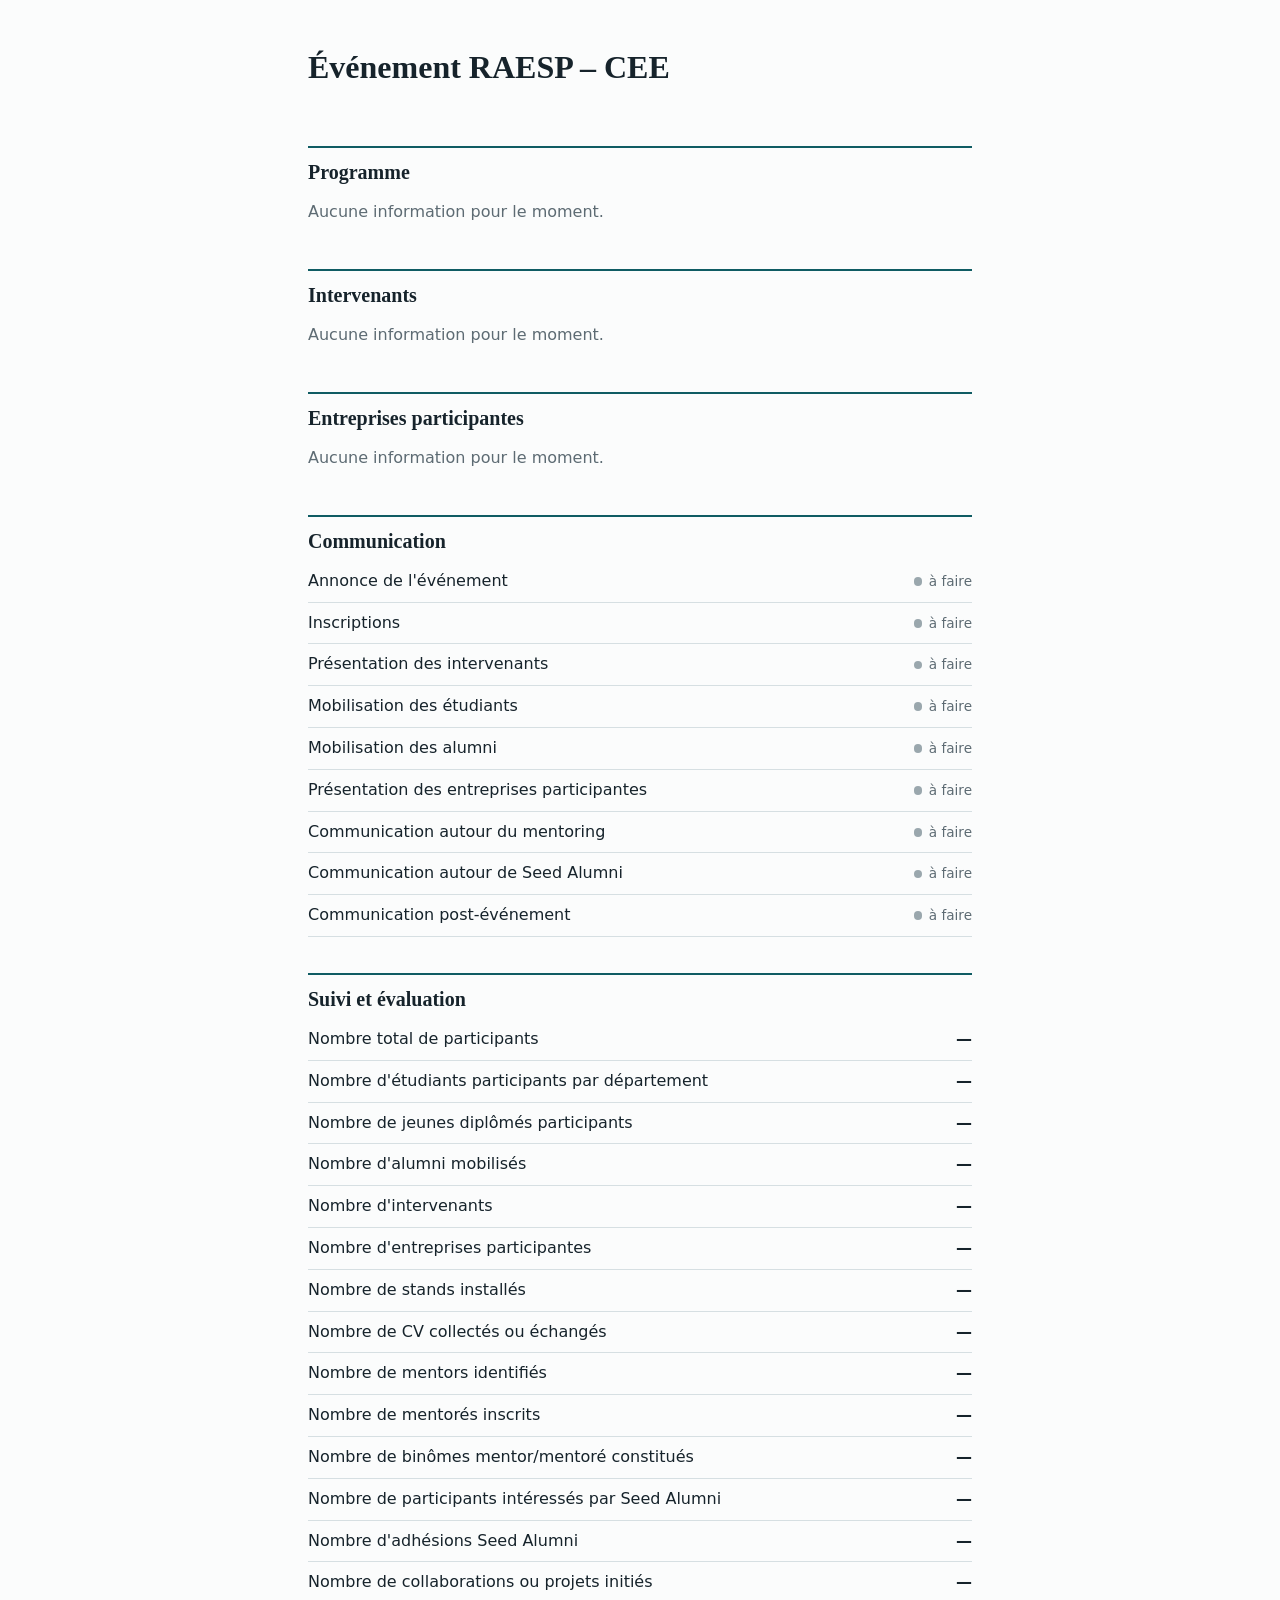
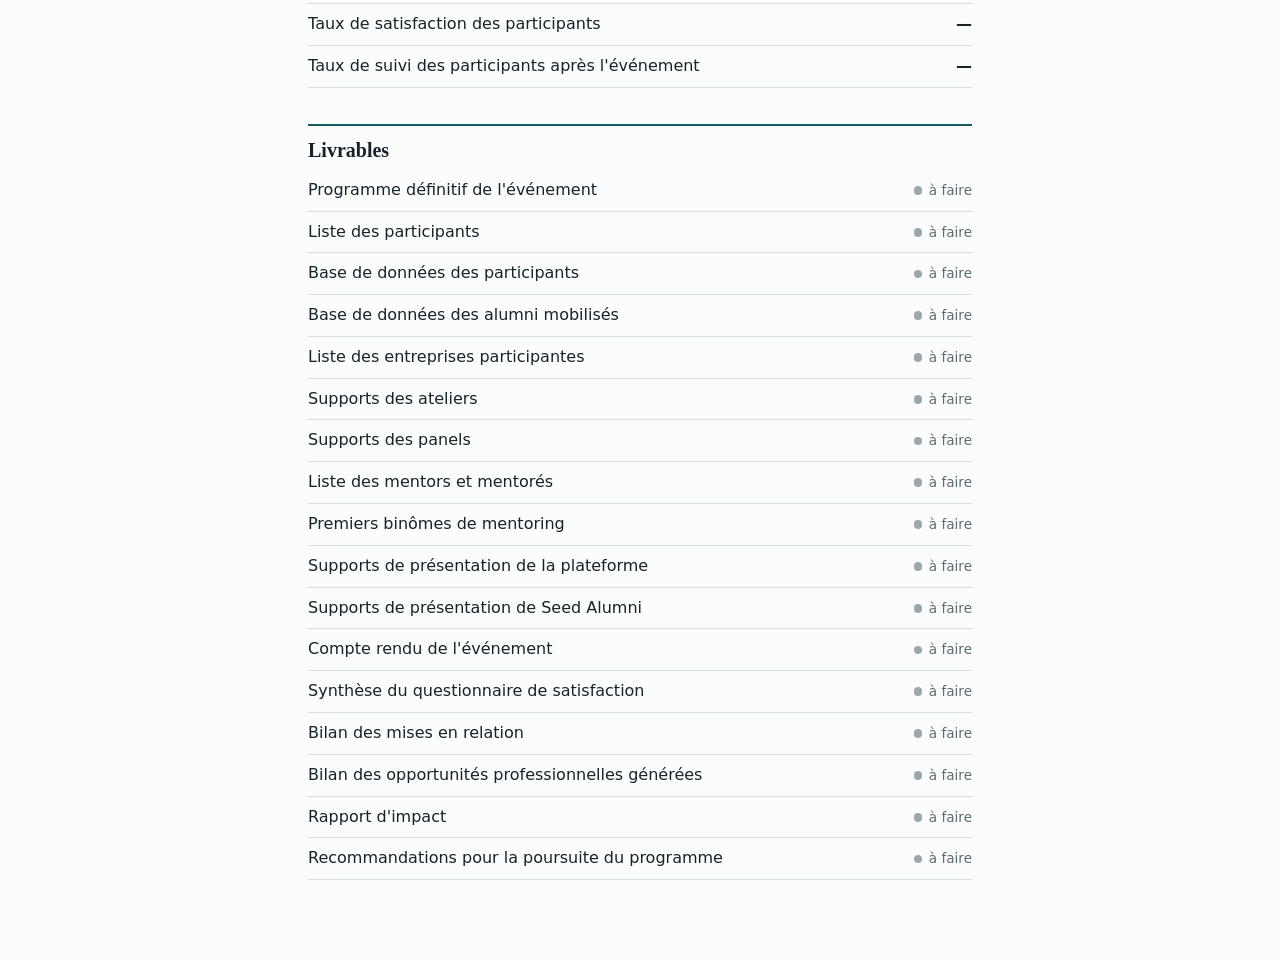
<file: index.html>
<!DOCTYPE html>
<html lang="fr">
<head>
<meta charset="utf-8">
<meta name="viewport" content="width=device-width, initial-scale=1">
<meta http-equiv="Content-Security-Policy" content="default-src 'none'; script-src 'self'; style-src 'self'; connect-src 'self'; img-src 'self' data:; base-uri 'none'; form-action 'none'">
<meta name="referrer" content="no-referrer">
<meta name="robots" content="noindex, nofollow">
<title>Événement RAESP – CEE</title>
<link rel="stylesheet" href="style.css">
</head>
<body>
<header>
  <h1 id="titre">Événement RAESP – CEE</h1>
  <p id="sous-titre"></p>
</header>
<main id="contenu">
  <p class="vide">Chargement…</p>
  <noscript><p class="erreur">Activez JavaScript pour afficher cette page.</p></noscript>
</main>
<footer><span id="maj"></span></footer>
<script src="app.js"></script>
</body>
</html>
</file>
<file: style.css>
:root{--bg:#fbfcfc;--fg:#16232b;--mut:#5d6b73;--line:#d6dfe2;--acc:#0f5c63;--todo:#9aa7ad;--doing:#c98a0a;--done:#1f8a4c;--err:#b3202a}
@media (prefers-color-scheme:dark){:root{--bg:#0f171b;--fg:#e6eef1;--mut:#97a7ae;--line:#26353c;--acc:#5fc4cc;--todo:#6d7d84;--doing:#e0a82e;--done:#4cc27f;--err:#ff8a8f}}
*{box-sizing:border-box}
body{margin:0;background:var(--bg);color:var(--fg);font:1rem/1.55 system-ui,-apple-system,"Segoe UI",Roboto,sans-serif}
header,main,footer{max-width:44rem;margin:0 auto;padding:0 1.25rem}
header{padding-top:3rem;padding-bottom:1rem}
h1,h2{font-family:Georgia,"Times New Roman",serif;font-weight:600;line-height:1.2}
h1{font-size:2rem;margin:0}
header p{margin:.5rem 0 0;color:var(--mut)}
section{margin-top:2.25rem;border-top:2px solid var(--acc)}
h2{font-size:1.25rem;margin:.75rem 0 .5rem}
ul{list-style:none;margin:0;padding:0}
li{display:flex;gap:1rem;align-items:baseline;padding:.5rem 0;border-bottom:1px solid var(--line)}
.label{flex:1}
.valeur{font-variant-numeric:tabular-nums;font-weight:600}
.badge{font-size:.85rem;color:var(--mut);white-space:nowrap}
.badge::before{content:"";display:inline-block;width:.55rem;height:.55rem;margin-right:.4rem;border-radius:50%;background:var(--todo)}
.badge[data-s="en cours"]::before{background:var(--doing)}
.badge[data-s="terminé"]::before{background:var(--done)}
.vide,.erreur{margin:0;padding:.5rem 0;color:var(--mut)}
.erreur{color:var(--err)}
footer{padding-top:2rem;padding-bottom:3rem;color:var(--mut);font-size:.85rem}
</file>
